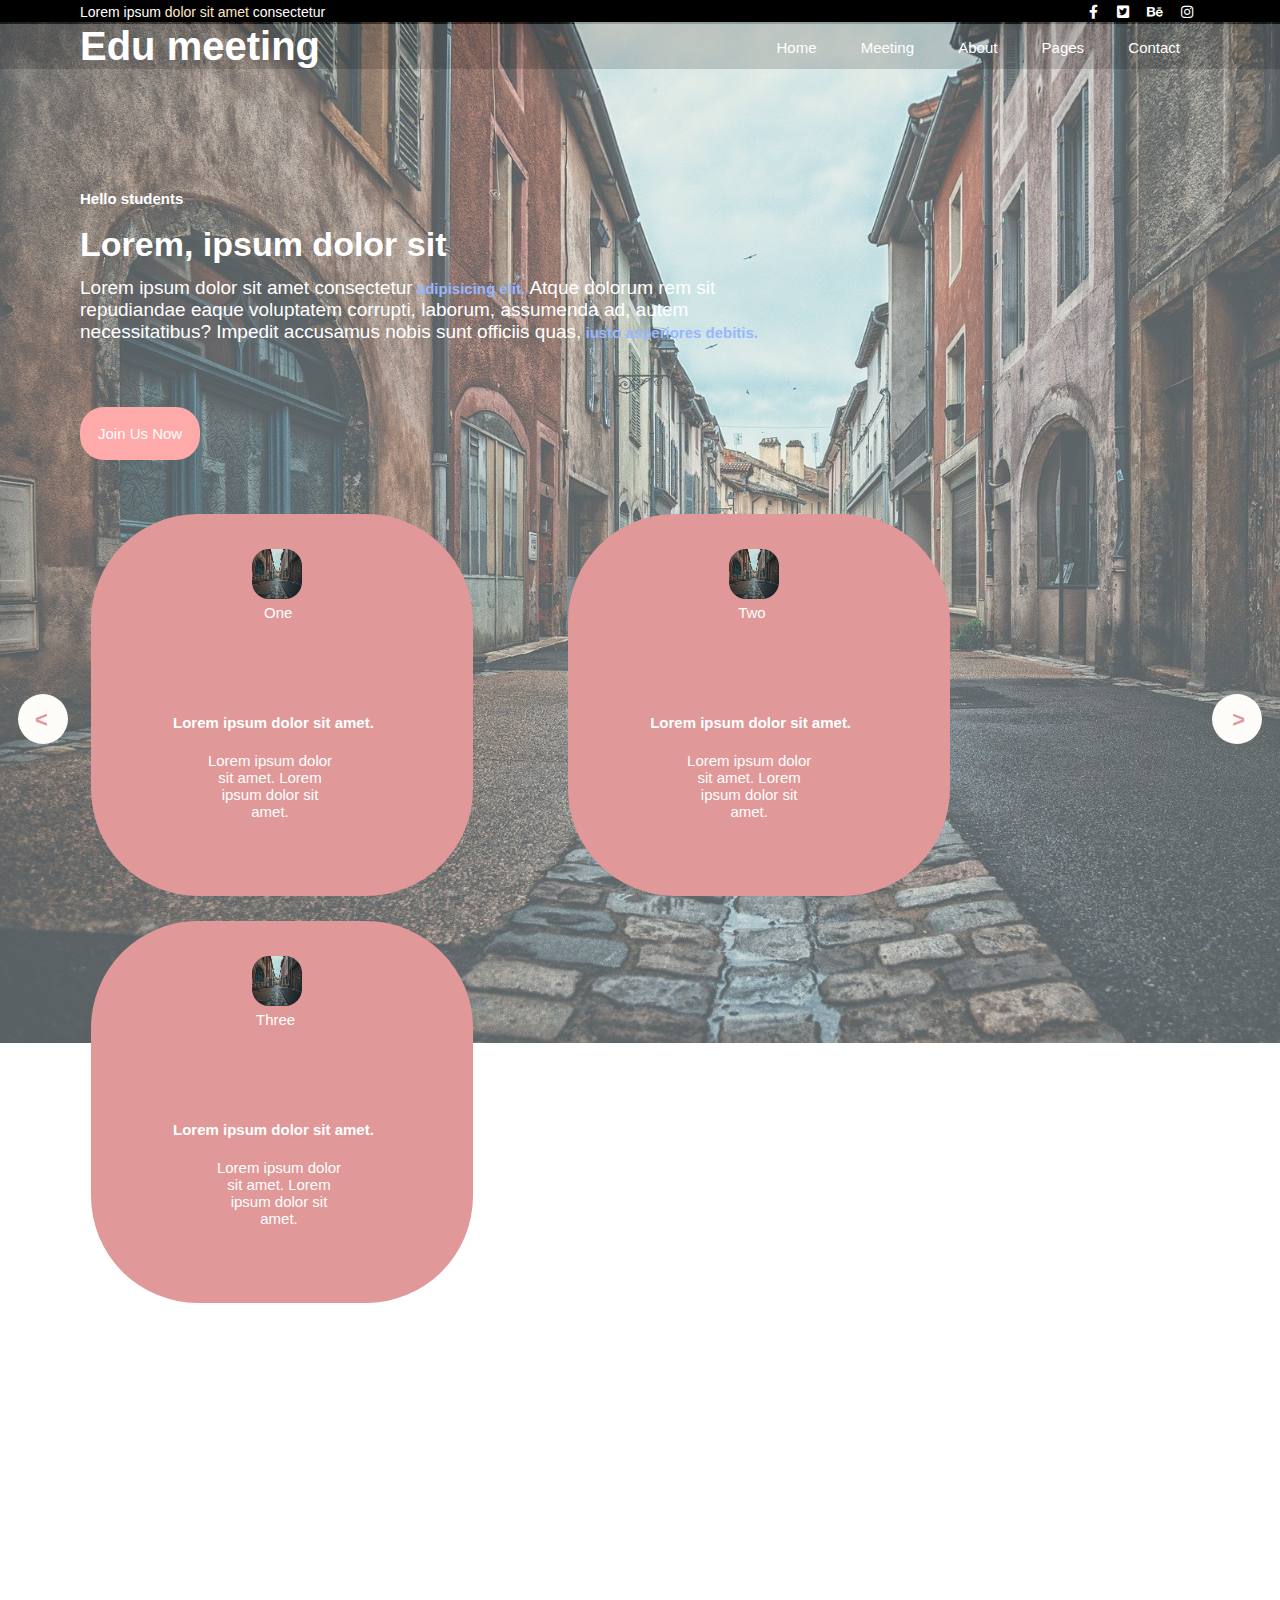
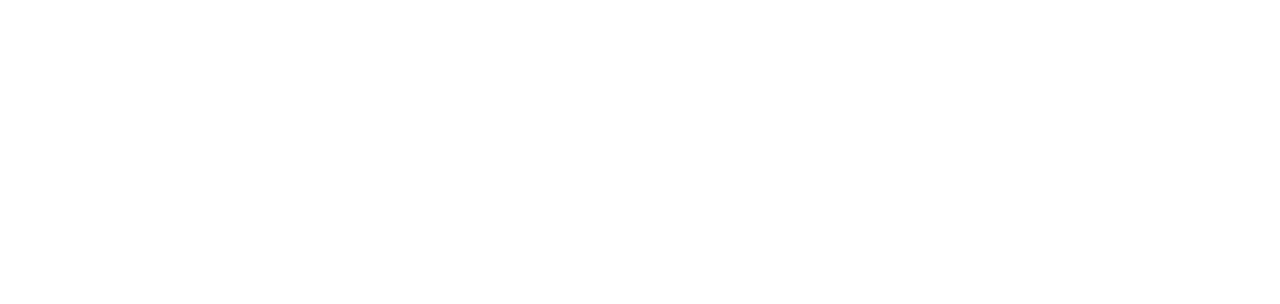
<file: index.html>
<!DOCTYPE html>
<html lang="en">
    
<head>
    <meta charset="UTF-8">
    <meta http-equiv="X-UA-Compatible" content="IE=edge">
    <meta name="viewport" content="width=device-width, initial-scale=1.0">
    <link rel="stylesheet" href="CSS/my-style.css">
    <link rel="stylesheet" href="CSS/all.min.css">
    <title>Document</title>
</head>
<body>
   <!--header-->
    <header class="header">
        <div class="logo">
            <p>Lorem ipsum <span>dolor sit amet </span>consectetur</p>
        </div>
        <div class="social">
            <ul>
                <li><a href="#f"><i class="fab fa-facebook-f"></i></a></li>
                <li><a href="#t"><i class="fab fa-twitter-square"></i></a></li>
                <li><a href="#b"><i class="fab fa-behance"></i></a></li>
                <li><a href="#i"><i class="fab fa-instagram"></i></a></li>
            </ul>
        </div>
    </header>
   <!--header-->

   <!--navbar-->
    <nav class="navbar">
        <div class="edu">
            <a href="#E">Edu meeting</a>
        </div>
        <ul class="tools">
            <li><a href="a">Home</a></li>
            <li><a href="b">Meeting</a></li>
            <li><a href="c">About</a></li>
            <li><a href="d">Pages</a></li>
            <li><a href="e">Contact</a></li>
        </ul>
    </nav>
   <!--navbar-->

   <!--about edu-->
    <div class="about-edu">
        <div class="about-text">
            <p class="hello-s">
                Hello students
            </p>
            <h1>Lorem, ipsum dolor sit </h1>
            <p class="about-p">
                Lorem ipsum dolor sit amet consectetur<span><a href="#"> adipisicing elit.</a></span> Atque dolorum rem sit repudiandae eaque voluptatem corrupti, laborum, assumenda ad, autem necessitatibus? Impedit accusamus nobis sunt officiis quas,<span><a href="#"> iusto asperiores debitis.</a></span>
            </p>
            <a href="#j" class="join">
                Join Us Now
            </a>
        </div>
    </div>
   <!--about edu-->

   <!--footer-->
    <div class="footer">
        <div class="one">
            <img src="image/img.jpg" alt="one img" width="50px" height="50px" >
            <p>One</p>
            <h1>Lorem ipsum dolor sit amet.</h1>
            <span>Lorem ipsum dolor sit amet. Lorem ipsum dolor sit amet.</span>
        </div>


        <div class="two">
            <img src="image/img.jpg" alt="two img" width="50px" height="50px" >
            <p>Two</p>
            <h1>Lorem ipsum dolor sit amet.</h1>
            <span>Lorem ipsum dolor sit amet. Lorem ipsum dolor sit amet.</span>
        </div>


        <div class="three">
            <img src="image/img.jpg" alt="three img" width="50px" height="50px" >
            <p>Three</p>
            <h1>Lorem ipsum dolor sit amet.</h1>
            <span>Lorem ipsum dolor sit amet. Lorem ipsum dolor sit amet.</span>
        </div>
        <p class="before">
            <a href="#">&lt;</a>
        </p>
        <p class="after">
            <a href="#">&gt;</a>
        </p>
    </div>
   <!--footer-->
</body>
</html>
</file>
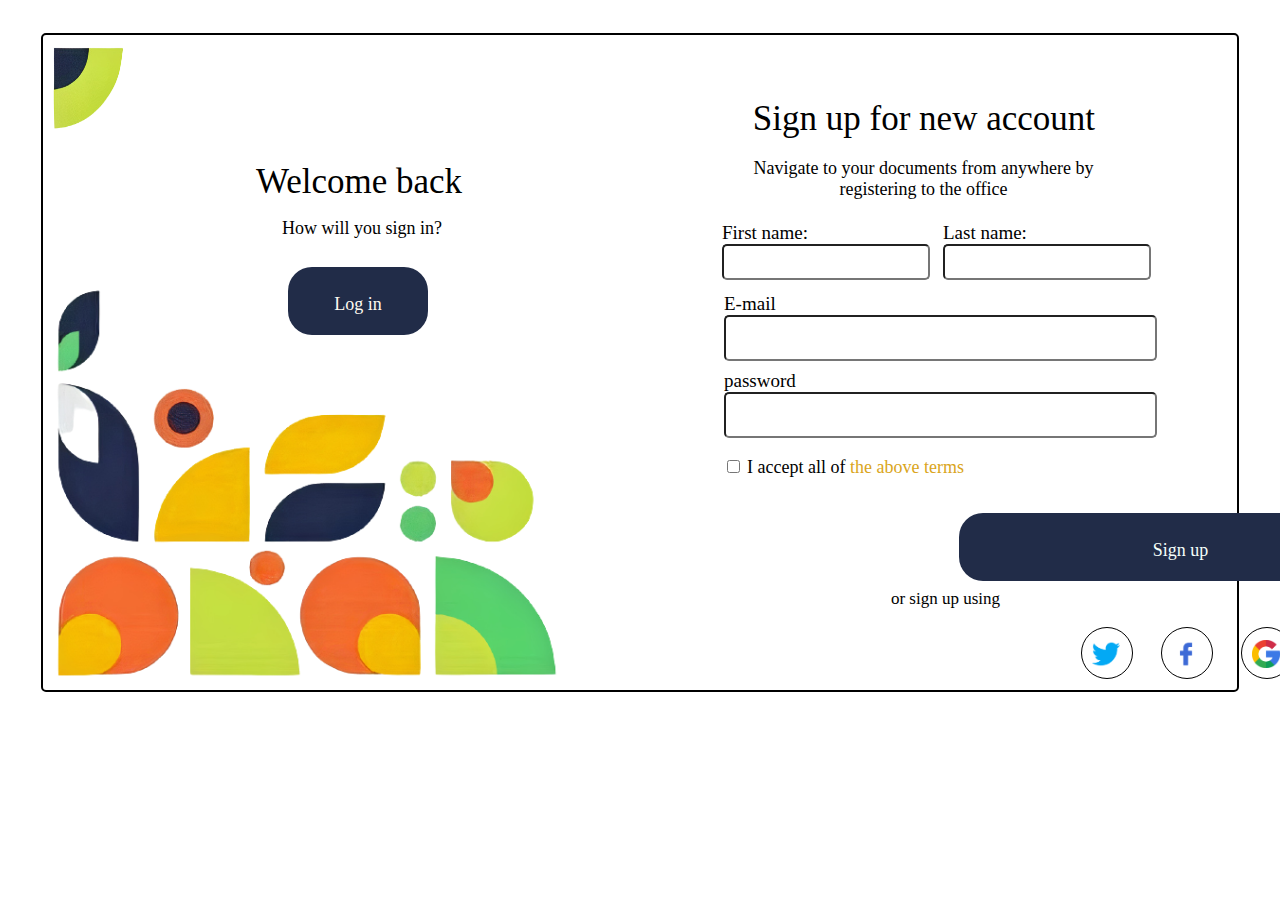
<file: test/index.html>
<!DOCTYPE html>
<html lang="en">
<head>
    <meta charset="UTF-8">
    <meta http-equiv="X-UA-Compatible" content="IE=edge">
    <meta name="viewport" content="width=device-width, initial-scale=1.0">
    <link rel="stylesheet" href="CSS/my-style.css">
    <title>Document</title>
</head>
<body>
    <div class="border">

    </div>

    <div class="photo-1">
        <img src="image/2.png" alt="first photo" width="550px" height="400px">
    </div>

    <div class="photo-2">
        <img src="image/1.png" alt="second photo" width="100px" height="100px">
    </div>

    <div class="text-1">
        Welcome back
    </div>

    <div class="text-2">
        How will you sign in?
    </div>

    <div class="text-3">
        Sign up for new account
    </div>

    <div class="text-4">
        Navigate to your documents from anywhere by registering to the office
    </div>

    <div class="Button">
        <p><a href="#"> Log in </a></p>
    </div>


    <form class="first-name">
        <label for="fname">First name:</label><br>
        <input type="text" id="fname" name="fname" style="width: 200px; height: 30px; border-radius: 5px;"><br>
        
    </form>
    <form class="last-name">
        <label for="lname">Last name:</label><br>
        <input type="text" id="lname" name="lname" style="width: 200px; height: 30px; border-radius: 5px;">
    </form>

    <form class="email">
        <label for="mail">E-mail</label><br>
        <input type="mail" id="mail" name="mail" style="width: 425px; height: 40px; border-radius: 5px;">
    </form>

    <form class="password">
        <label for="password">password</label><br>
        <input type="password" id="password" name="password" style="width: 425px; height: 40px; border-radius: 5px;">
    </form>


    <form class="checkbox">
        <input type="checkbox" id="vehicle1" name="vehicle1" value="Bike">
        <label for="vehicle1"> I accept all of <span>the above terms</span></label>
    </form>

    <div class="submit">
        <p><a href="#">Sign up</a></p>
    </div>

    <div class="or">
        <p>or sign up using</p>
    </div>

    <div class="circle">
        <div class="circle-1"></div>
        <div class="circle-2"></div>
        <div class="circle-3"></div>
    </div>

    <div class="social">
        <img src="image/twitter-removebg-preview.png" alt="twitter" class="twitter" style="width: 28px; height: 28px;">

        <img src="image/facebook-removebg-preview.png" alt="facebook" class="facebook" style="width: 28px; height: 28px;">

        <img src="image/google-removebg-preview.png" alt="google" class="google" style="width: 28px; height: 28px;">
    </div>
</body>
</html>
</file>
<file: CSS/my-style.css>
*{
    margin: 0;
    font-family:Arial, Helvetica, sans-serif;
    font-size: 15px;
    color: white;
  }
  
  ::selection{
    background-color:#c9a93f ;
  
  }
  
  
  ul{
    list-style: none;
  }
  
  a{
    text-decoration: none;
  }
  /* header */
  .header{
    background-color: black;
    color: aliceblue;
    position: relative;
    padding-top: 4px;
    padding-bottom: 4px;
  
  }
  .header .logo{
    margin-left: 70px;
    padding-left: 10px;
  
  }
  .header .logo p{
    font-size: 14px;
  }
  .header .logo span{
    color: rgb(255, 232, 202);
    font-size: 14px;
  }
  
  .header .social {
    position: absolute;
    margin-right: 70px;
    margin-top: -24px;
    padding-right: 10px;
    right: 0;
  }
  
  .header .social ul li{
    display: inline-block;
    padding: 7px;
    font-size: 14px !important;
  }
  .header .social ul li i{
    font-size: 14px !important;
  }
  
  .header .social ul li a:hover i{
    color: crimson;
  }
  /* header */
  
  
  /*-------------------------------------------------------*/
  
  /*navbar*/
  
  .navbar{
    background-color: rgba(0, 0, 0, 0.158);
    z-index: 3;
    position: relative;
  }
  
  .navbar .edu{
    font-weight: bold;
    margin-left: 70px;
    padding-left: 10px;
  }
  
  
  .navbar .edu a{
    font-size: 40px;
  }
  
  .navbar .tools{
    position:absolute;
    padding: 10px;
    right: 0;
    margin-right: 70px;
    margin-top: -40px;
  }
  
  .navbar .tools li{
    display: inline-block;
    padding: 20px;
    padding-top: 0;
  
  }
  
  
  .navbar .tools li a:hover{
    color: crimson;
  }
  
  /*navbar*/
  
  /*-------------------------------------------------------------*/
  
  /* about edu */
  
  .about-edu {
    background-image: url(../image/img.jpg);
    opacity: 0.7;
    position: relative;
    background-size: cover;
    background-repeat: no-repeat;
    height: 1021px;
    z-index: 2;
    top: -47px;
  }
  
  
  .about-edu .about-text{
    margin-left: 70px;
    padding-left: 10px;
  }
  
  .about-edu .hello-s {
    margin-top: 168px;
    position: absolute;
    font-weight: bold;
  }
  
  .about-edu h1{
      margin-top: 203px;
      position: absolute;
      font-weight: bold;
      font-size: 34px;
  }
  
  
  .about-edu .about-p {
    margin-top: 255px;
    position: absolute;
    font-size: 19px;
    width: 725px;
  }
  
  
  .about-edu .about-p span a {
    color: rgb(108 153 255);
    font-weight: bold;
  
  }
  
    .about-p span a:hover{
    color: crimson;
  }
  
  .about-edu .about-text .join {
    margin-top: 385px;
    position: absolute;
    background-color: #ff8787;
    border-radius: 24px;
    padding: 18px;
  }
  
  .about-text .join:hover{
    background-color: brown;
  }
  /* about edu */
  /*---------------------------------------------------*/
  /*footer*/
  
  .footer .one, .two, .three {
    background-color: rgb(224, 152, 152);
    width: 382px;
    height: 382px;
    position: relative;
    top: -598px;
    z-index: 2;
    margin-left: 91px;
    margin-top: 22px;
    display: inline-block;
    border-radius: 107px;
  }
  
  .one img {
    left: 161px;
    top: 35px;
    position: absolute;
    border-radius: 17px;
  }
  
  .two img {
    left: 161px;
    top: 35px;
    position: absolute;
    border-radius: 17px;
  }
  
  .three img {
    left: 161px;
    top: 35px;
    position: absolute;
    border-radius: 17px;
  }
  
  
  .one p {
    position: absolute;
    left: 173px;
    top: 90px;
  }
  
  .two p {
    position: absolute;
    left: 170px;
    top: 90px;
  }
  
  .three p {
    position: absolute;
    left: 165px;
    top: 90px;
  }
  
  .footer .one h1 {
    text-align: center;
    position: absolute;
    top: 200px;
    left: 82px;
  }
  
  .footer .two h1 {
    text-align: center;
    position: absolute;
    top: 200px;
    left: 82px;
  }
  
  .footer .three h1 {
    text-align: center;
    position: absolute;
    top: 200px;
    left: 82px;
  }
  
  .footer .one span{
    text-align: center;
    position: absolute;
    top: 238px;
    left: 113px;
    width: 132px;
  }
  
  .footer .two span{
    text-align: center;
    position: absolute;
    top: 238px;
    left: 115px;
    width: 132px;
  }
  
  .footer .three span{
    text-align: center;
    position: absolute;
    top: 238px;
    left: 122px;
    width: 132px;
  }
  
  
  .footer::before {
    position: absolute;
    content: "";
    background-color: rgb(253 252 249);
    width: 50px;
    height: 50px;
    left: 18px;
    border-radius: 50px;
    top: 694px;
    z-index: 2;
  }
  
  .footer .before a{
    position: absolute;
    z-index: 3;
    top: 707px;
    left: 35px;
    color: #e09898;
    font-weight: bold;
    font-size: 22px;
  }
  
  
  .footer::after{
    position: absolute;
    content: "";
    background-color: rgb(253 252 249);
    width: 50px;
    height: 50px;
    right: 18px;
    border-radius: 50px;
    top: 694px;
    z-index: 2;
  }
  
  .footer .after a{
    position: absolute;
    z-index: 3;
    top: 707px;
    right: 35px;
    color: #e09898;
    font-weight: bold;
    font-size: 22px;
  }
  
  
  
  
  
  
  
  
  
  
  
  
  
  /*footer*/
</file>
<file: test/CSS/my-style.css>
a{
    text-decoration: none;
}




.border {
    border: 2px solid black;
    border-radius: 5px;
    height: 655px;
    margin: 33px;
    position: relative;
}

.photo-1 {
    margin-top: -444px;
    margin-left: 40px;
}

.photo-2 {
    margin-top: -646px;
    margin-left: 40px;
}


.text-1 {
    font-size: 35px;
    top: 162px;
    position: absolute;
    left: 256px;
}

.text-2 {
    font-size: 18px;
    top: 218px;
    position: absolute;
    left: 282px;
}


.Button {
    font-size: 18px;
    top: 267px;
    position: absolute;
    left: 288px;
    background-color: #212c48;
    width: 122px;
    height: 50px;
    padding: 9px;
    border-radius: 24px;
    text-align: center;
}

.Button p a{
    color: floralwhite;
}

.text-3 {
    color: #000;
    position: absolute;
    top: 99px;
    right: 185px;
    font-size: 35px;
}


.text-4 {
    color: #000;
    position: absolute;
    top: 158px;
    right: 161px;
    font-size: 18px;
    text-align: center;
    width: 391px;
}

form{
    display: inline-block;
    position:relative;

}


.first-name {
    position: absolute;
    right: 350px;
    top: 222px;
    font-size: 19px;
}

.last-name {
    position: absolute;
    right: 129px;
    top: 222px;
    font-size: 19px;

}

input:focus {
  background-color: rgb(186, 255, 122);
}

.email {
    position: absolute;
    right: 123px;
    top: 293px;
    font-size: 19px;
}

.password {
    position: absolute;
    right: 123px;
    top: 370px;
    font-size: 19px;
}


.checkbox {
    position: absolute;
    right: 316px;
    top: 457px;
    font-size: 18px;
}

.checkbox span{
    color: goldenrod;
}


.submit {
    font-size: 18px;
    top: 513px;
    position: absolute;
    left: 959px;
    background-color: #212c48;
    width: 425px;
    height: 50px;
    padding: 9px;
    border-radius: 24px;
    text-align: center;
}

  
.submit p a{
    color: mintcream;
}

.or {
    font-size: 17px;
    top: 572px;
    position: absolute;
    right: 280px;
}

.circle .circle-1, .circle-2, .circle-3 {
    position: relative;
    display: inline-block;
    right: -1061px;
    top: 472px;
    margin: 12px;
    width: 50px;
    height: 50px;
    border: 1px solid black;
    border-radius: 42px;
}

.social .twitter, .facebook, .google {
    position: relative;
    display: inline-block;
    right: -1060px;
    top: 393px;
    margin: 24px;
}
</file>
